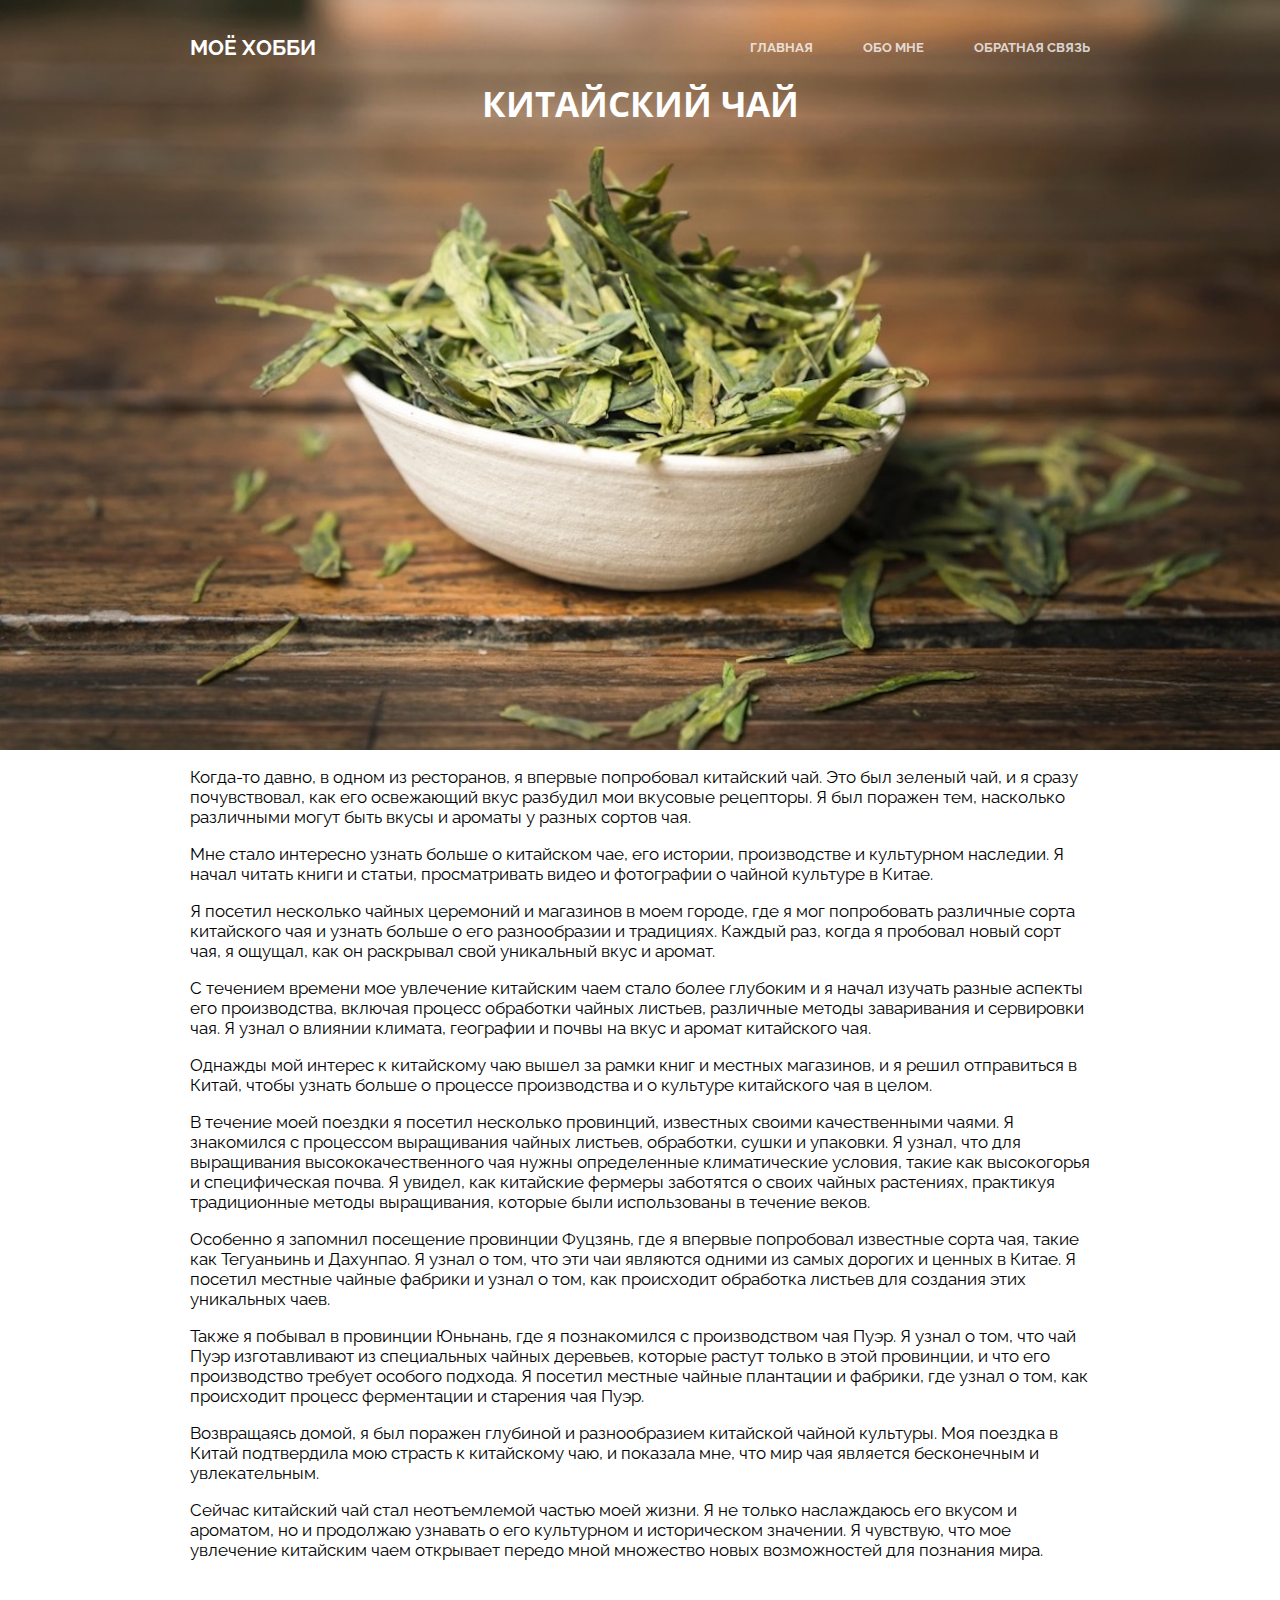
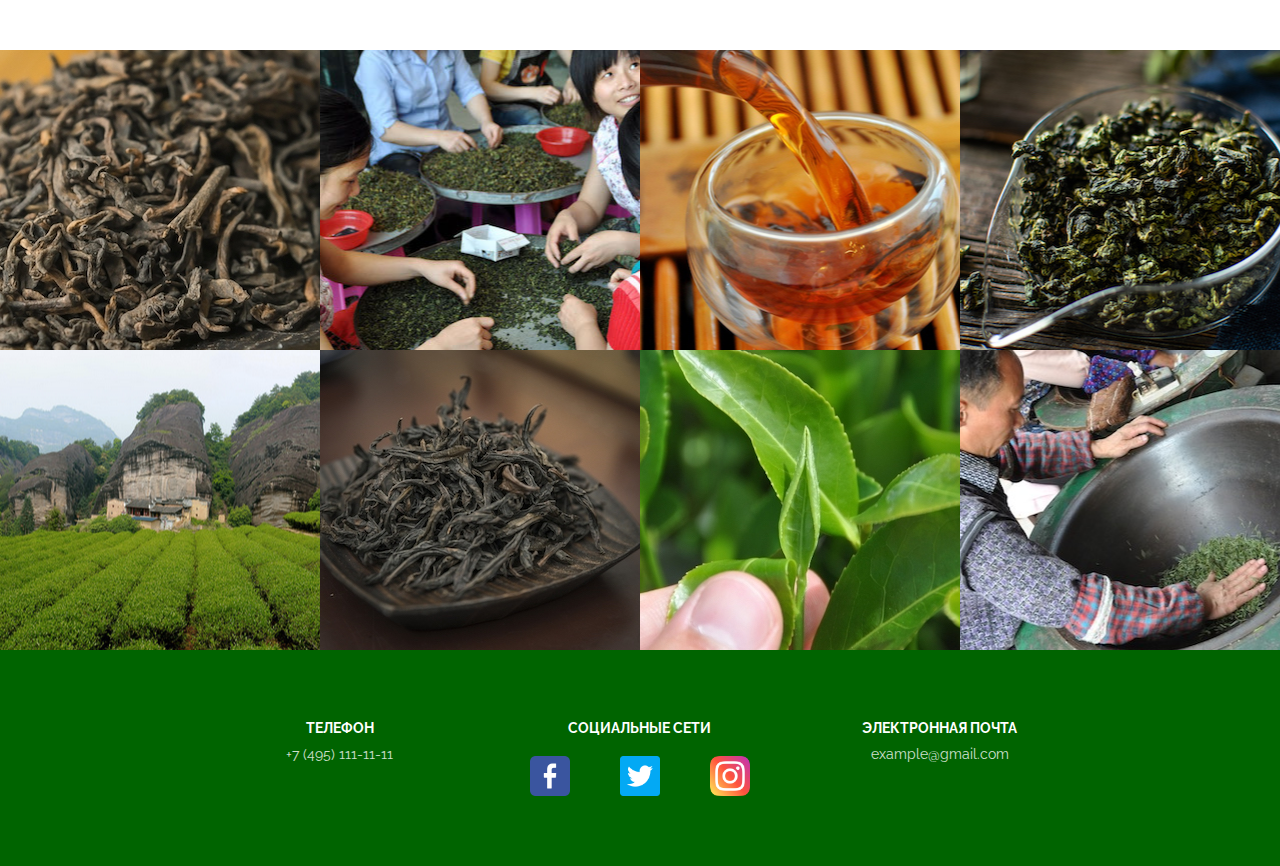
<file: index.html>
<!DOCTYPE html>
<html>
<head>
  <meta charset="utf-8">
  <link rel="stylesheet" href="style.css">

<link href="https://fonts.googleapis.com/css2?family=Open+Sans:wght@400;700&family=Raleway:wght@300;400;600&display=swap" rel="stylesheet">
    
  <title>My Hobby</title>
</head>

<body>
<header class="header">
        <div class="container">
            <div class="header__inner">            
                <div class="header__logo">
                    <h2>Моё хобби</h2>
                </div>
 
            <nav class="navigation">
                <a class="navigation__link" href="#">Главная</a>
                <a class="navigation__link" href="about.html">Обо мне</a>
                <a class="navigation__link" href="#footer">Обратная связь</a>
            </nav>
            </div>
        </div>
</header>

<div class="intro">
    <div class="container">
        <h1 class="intro__title">Китайский     чай</h1>
    </div>
</div>

    <div class="content">
        <div class="container">
            <div class="content__inner">
                <div class="content__text">
                    <p>Когда-то давно, в одном из ресторанов, я впервые попробовал китайский чай. Это был зеленый чай, и я сразу почувствовал, как его освежающий вкус разбудил мои вкусовые рецепторы. Я был поражен тем, насколько различными могут быть вкусы и ароматы у разных сортов чая.
                    </p>
                    <p>
                    Мне стало интересно узнать больше о китайском чае, его истории, производстве и культурном наследии. Я начал читать книги и статьи, просматривать видео и фотографии о чайной культуре в Китае.
                    </p>
                    <p>
                    Я посетил несколько чайных церемоний и магазинов в моем городе, где я мог попробовать различные сорта китайского чая и узнать больше о его разнообразии и традициях. Каждый раз, когда я пробовал новый сорт чая, я ощущал, как он раскрывал свой уникальный вкус и аромат.    
                    </p>
                    <p>
                    С течением времени мое увлечение китайским чаем стало более глубоким и я начал изучать разные аспекты его производства, включая процесс обработки чайных листьев, различные методы заваривания и сервировки чая. Я узнал о влиянии климата, географии и почвы на вкус и аромат китайского чая.
                    </p>
                    <p>
                    Однажды мой интерес к китайскому чаю вышел за рамки книг и местных магазинов, и я решил отправиться в Китай, чтобы узнать больше о процессе производства и о культуре китайского чая в целом.
                    </p>
                    <p>
                    В течение моей поездки я посетил несколько провинций, известных своими качественными чаями. Я знакомился с процессом выращивания чайных листьев, обработки, сушки и упаковки. Я узнал, что для выращивания высококачественного чая нужны определенные климатические условия, такие как высокогорья и специфическая почва. Я увидел, как китайские фермеры заботятся о своих чайных растениях, практикуя традиционные методы выращивания, которые были использованы в течение веков.
                    </p>
                    <p>
                    Особенно я запомнил посещение провинции Фуцзянь, где я впервые попробовал известные сорта чая, такие как Тегуаньинь и Дахунпао. Я узнал о том, что эти чаи являются одними из самых дорогих и ценных в Китае. Я посетил местные чайные фабрики и узнал о том, как происходит обработка листьев для создания этих уникальных чаев.
                    </p>
                    <p>
                    Также я побывал в провинции Юньнань, где я познакомился с производством чая Пуэр. Я узнал о том, что чай Пуэр изготавливают из специальных чайных деревьев, которые растут только в этой провинции, и что его производство требует особого подхода. Я посетил местные чайные плантации и фабрики, где узнал о том, как происходит процесс ферментации и старения чая Пуэр.
                    </p>
                    <p>
                    Возвращаясь домой, я был поражен глубиной и разнообразием китайской чайной культуры. Моя поездка в Китай подтвердила мою страсть к китайскому чаю, и показала мне, что мир чая является бесконечным и увлекательным.
                    </p>
                    <p>
                    Сейчас китайский чай стал неотъемлемой частью моей жизни. Я не только наслаждаюсь его вкусом и ароматом, но и продолжаю узнавать о его культурном и историческом значении. Я чувствую, что мое увлечение китайским чаем открывает передо мной множество новых возможностей для познания мира.
                    </p>
                
                
                
                
                </div>
                

            
            </div>
        
        </div>

    </div>
    
<div class="foto">
    <div class="foto__item">
        <img class="foto__img" src="img/nd81633-2.jpeg" alt="">
        <div class="foto__content">
            <div class="foto__title">Шу ПуЭр</div>
            <div class="foto__text">Этот вид Шу Пуэра называется Гунтин Саньча Gong Ting San Cha. Это название можно перевести на русский язык как «Дворцовый весовой чай». В России его еще называют Дворцовым или Королевским Пуэром.
            </div>
        </div>   
    </div>
    <div class="foto__item">
        <img class="foto__img" src="img/dsc_3646_copy.jpeg" alt="">
        <div class="foto__content">
            <div class="foto__title">Обработка чая</div>
            <div class="foto__text">Свежий Тегуаньинь перебирают в ручную и отделяют черенки</div>
        </div>   
    </div>
    <div class="foto__item">
        <img class="foto__img" src="img/dsc_1192_copy.jpeg" alt="">
        <div class="foto__content">
            <div class="foto__title">Пуэр</div>
            <div class="foto__text">Красивый цвет и прозрачный настй - одна из отличительных особенностей качественного чая</div>
        </div>   
    </div>
    <div class="foto__item">
        <img class="foto__img" src="img/dsc_0328_0.jpeg" alt="">
        <div class="foto__content">
            <div class="foto__title">Тегуаньинь</div>
            <div class="foto__text">Тегуаньинь - это удивительный аромат! Когда однажды вы попробуете настоящий Тегуаньинь, то навсегда запомните его. Он ярок, но в то же время совершенно ненавязчив
            </div>
        </div>   
    </div>
    <div class="foto__item">
        <img class="foto__img" src="img/dahunpao_1.png" alt="">
        <div class="foto__content">
            <div class="foto__title">Чайные кусты</div>
            <div class="foto__text">Кусты Дахунпао тянутся к жаркому южно-китайскому солнцу и дают потрясающе богатые урожаи.
            </div>
        </div>   
    </div>
    <div class="foto__item">
        <img class="foto__img" src="img/nd81709.jpeg" alt="">
        <div class="foto__content">
            <div class="foto__title">Дахунпао</div>
            <div class="foto__text">Дахунпао - это самый знаменитый сорт китайского чая. Про него сложены сотни легенд и мифов, написаны десятки книг, снята масса фильмов. В общем, Дахунпао в Китае – это целая религия! Иначе и не скажешь
            </div>
        </div>   
    </div>
    <div class="foto__item">
        <img class="foto__img" src="img/4_28_0.jpeg" alt="">
        <div class="foto__content">
            <div class="foto__title">Чайный лист</div>
            <div class="foto__text">Молодой чайный листочекю Именно такие молодые чайные листя собирают для изготовления чая</div>
        </div>   
    </div>
    <div class="foto__item">
        <img class="foto__img" src="img/11_3.jpeg" alt="">
        <div class="foto__content">
            <div class="foto__title">Обработка чая</div>
            <div class="foto__text">Сушка чайного листа</div>
        </div>   
    </div>
</div>
    
<footer class="footer">
    <div class="container">
        <div class="footer__inner">
            <div class="footer__block">
                <h4 class="footer__title">Телефон</h4>
                <a class="footer__text" href="tel:+74951111111">+7 (495) 111-11-11
                </a>
            </div>
            <div class="footer__block">
                <h4 class="footer__title">Социальные сети</h4>
                <div class="social">
                    <a name="footer" class="social__item" href="#" target="_blank">
                        <img src="img/facebook%20(2).png" width="40" alt="">
                    </a>
                    <a class="social__item" href="#" target="_blank">
                        <img src="img/twitter.png" width="40" alt="">
                    </a>
                    <a class="social__item" href="#" target="_blank">
                        <img src="img/instagram.png" width="40" alt="">
                    </a>
                
                </div>
            </div>
            <div class="footer__block">
                <h4 class="footer__title">Электронная почта</h4>
                <a class="footer__text" href="mailto:example@gmail.com">example@gmail.com</a>
            </div>
        </div>
    </div>
    
    </footer>
    

</body>
</html>
</file>
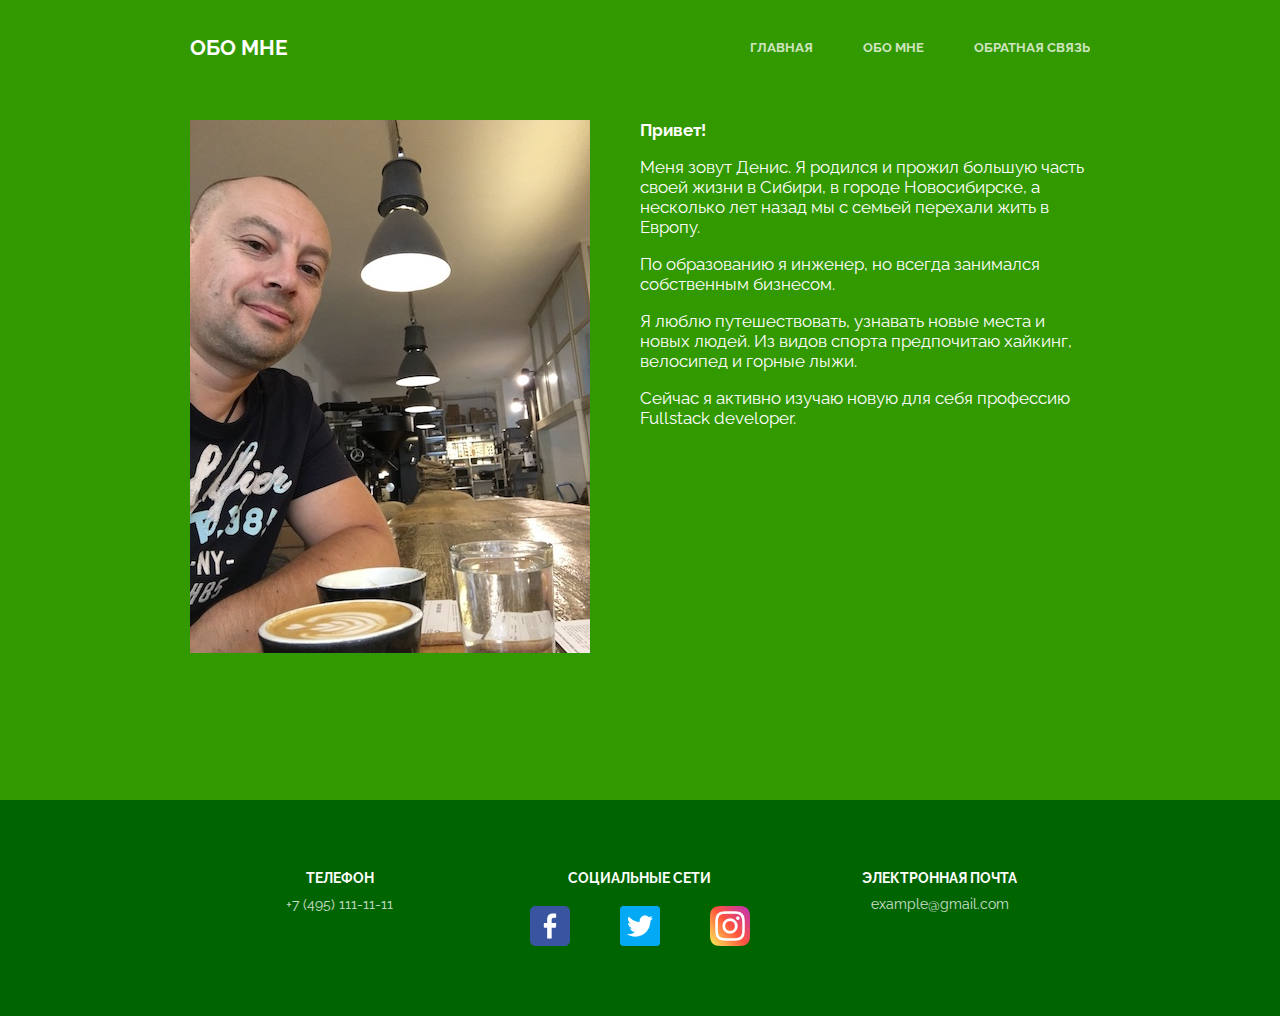
<file: about.html>
<!DOCTYPE html>
<html>
<head>
  <meta charset="utf-8">
  <link rel="stylesheet" href="style.css">

<link href="https://fonts.googleapis.com/css2?family=Open+Sans:wght@400;700&family=Raleway:wght@300;400;600&display=swap" rel="stylesheet">
    
  <title>My Hobby</title>
</head>

<body>
<header class="header">
        <div class="container">
            <div class="header__inner">            
                <div class="header__logo">
                    <h2>Обо мне</h2>
                </div>
 
            <nav class="navigation">
                <a class="navigation__link" href="index.html">Главная</a>
                <a class="navigation__link" href="about.html">Обо мне</a>
                <a class="navigation__link" href="index.html#footer">Обратная связь</a>
            </nav>
            </div>
        </div>
</header>

<div class="intro_about">
    <div class="container">
        <div class="intro_about__inner">
            <div class="intro_about__block">
        
            <img class="intro_about__foto" src="img/IMG_4281.JPG" alt="">
            </div>
            <div class="intro_about__block">    
            <div class="intro_about__text">
                <span class="bold">Привет!</span> <p> Меня зовут Денис. Я родился и прожил большую часть своей жизни в Сибири, в городе Новосибирске, а несколько лет назад мы с семьей перехали жить в Европу.</p> 
                <p>По образованию я инженер, но всегда занимался собственным бизнесом.</p>
                <p>Я люблю путешествовать, узнавать новые места и новых людей. Из видов спорта предпочитаю хайкинг, велосипед и горные лыжи.</p> 
                <p>Сейчас я активно изучаю новую для себя профессию Fullstack developer.</p>
                </div>
            </div>
         </div>   
    </div>
</div>
<footer class="footer">
    <div class="container">
        <div class="footer__inner">
            <div class="footer__block">
                <h4 class="footer__title">Телефон</h4>
                <a class="footer__text" href="tel:+74951111111">+7 (495) 111-11-11
                </a>
            </div>
            <div class="footer__block">
                <h4 class="footer__title">Социальные сети</h4>
                <div class="social">
                    <a class="social__item" href="#" target="_blank">
                        <img src="img/facebook%20(2).png" width="40" alt="">
                    </a>
                    <a class="social__item" href="#" target="_blank">
                        <img src="img/twitter.png" width="40" alt="">
                    </a>
                    <a class="social__item" href="#" target="_blank">
                        <img src="img/instagram.png" width="40" alt="">
                    </a>
                
                </div>
            </div>
            <div class="footer__block">
                <h4 class="footer__title">Электронная почта</h4>
                <a class="footer__text" href="mailto:example@gmail.com">example@gmail.com</a>
            </div>
        </div>
    </div>
    
    </footer>
</body>
</html>
</file>
<file: style.css>
body{
    margin: 0;
    font-family: Raleway, sans-serif;
    font-size: 14px;
  
        
    
}

h1, h2, h3, h4, h5, h6{
    margin: 0;
}

.container{
    width: 100%;
    max-width: 900px;
    margin: 0 auto;
}

/* Header*/

.header{
    width: 100%;
    position: absolute;
    top: 0;
    left: 0;
    z-index: 1000;
    
    
}

.header__inner{
    display: flex;
    justify-content: space-between;
    padding: 35px 0;
    align-items: center;
    
    

}

.header__logo{
    color: #fff;
    text-transform: uppercase;
}



.navigation{
    display: flex;
    font-size: 13px;
    font-weight: 700;
    text-transform: uppercase;
   
}

.navigation__link{
    margin-left: 50px;
    color: #fff;
    text-decoration: none;
    opacity: .75;
        
}

.navigation__link:first-child{
    margin-left: 0;
}

.navigation__link:hover{
    opacity: 1;
}

/* Intro*/

.intro{
    display: flex;
    flex-direction: column;
  
    height: 750px;
    
    background: #31344e
    url("img/img_main.jpg") center no-repeat;
    background-size: cover;
}


    


.intro__title{
    margin-top: 80px;
    font-family: 'Open Sans', sans-serif;
    font-size: 35px;
    color: #fff;
    font-weight: 700;
    text-transform: uppercase;
    text-align: center;
    
        
}


/* Intro_about*/

.intro_about{
    display: flex;
    flex-direction: column;
  
    height: 800px;
    
    background: #339900;
    
    background-size: cover;
}
    
    
.intro_about__inner{
    display: flex;
    flex-wrap: wrap;
    margin-top: 120px;
}

.intro_about__block{
    width: 50%;
    
    align-items: center;
}

.intro_about__text{
    font-family: Raleway, sans-serif;
    font-size: 17px;
    color: #fff;
    text-align: justify-all;
    align-items: center;
        
}

.bold{
    font-weight: 700;
}


  /* Content*/  

.content{
    height: 900px;
    display: flex;
    flex-direction: column;
        
        
}

.content__inner{
    width: 100%;
    max-width: 950px;
    margin: 0 auto;
}

.content__text{
    font-family: Raleway, sans-serif;
    font-size: 17px; 
}


.foto{
    display: flex;
    flex-wrap: wrap;
    
}

.foto__item{
    width: 25%;
    height: 300px;
    position: relative;
    overflow: hidden;    
}

.foto__item:hover .foto__content {
   opacity: 1; 
} 

.foto__img{
    position: absolute;
    top: 50%;
    left: 50%;
    z-index: 1;
    
    transform: translate3d(-50%, -50%, 0);
}

.foto__content{
    display: flex;
    flex-direction: column;
    justify-content: center;
    width: 100%;
    height: 100%;
    
    background-color: rgb(32, 99, 00, 0.7);
    
    text-align: center;
    opacity: 0;
           
    position: absolute;
    top: 0;
    left: 0;
    z-index: 2;
    
    transition: opacity .2s linear;
}

.foto__title{
    margin-bottom: 10px;
    font-size: 14px;
    font-weight: 700;
    color: #fff;
    text-transform: uppercase;
}

.foto__text{
    font-size: 14px;
    color: #fff;
}


/* Footer*/

.footer{
    padding: 70px 0;
    background-color: darkgreen
}

.footer__inner{
    display: flex;
    flex-wrap: wrap;
    
}

.footer__block{
    width: 33.33333%;
    
    text-align: center;
}

.footer__title{
    font-size: 14px;
    color: #fff;
    text-transform: uppercase;
    margin-bottom: 10px;
    
}

.footer__text{
    font-size: 14px;
    color: #fff;
    text-decoration: none;
    opacity: .8;
    
}

.footer__text:hover{
    opacity: 1;
}

.social{
    display: flex;
    justify-content: center;
    margin-top: 20px;
    
}

.social__item{
    display: flex;
    justify-content: center;
    align-items: center;
    width: 40px;
    height: 40px;
    margin-left: 50px;
    
    
}

.social__item:first-child{
    margin-left: 0;
    
.
</file>
